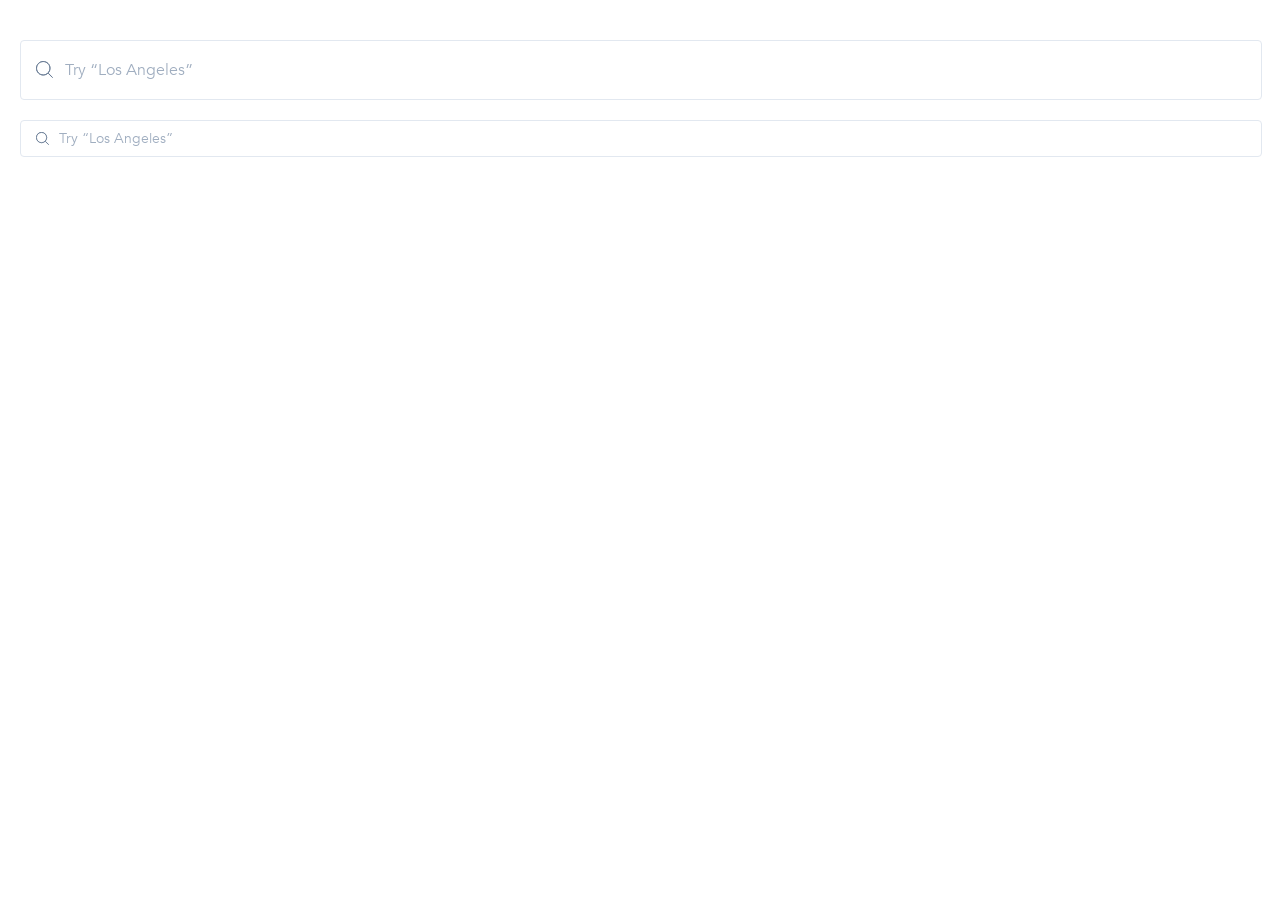
<file: index.html>
<!doctype html><html lang="en"><head><meta charset="utf-8"><meta name="viewport" content="width=device-width, initial-scale=1.0"><title>Document</title><link rel="stylesheet" href="index.e47a6b81.css"></head><body> <form class="search-form search-form--big" data-qa="big"> <div class="search-form__container"> <span class="search-form__icon"></span> <input type="text" class="search-form__input" data-qa="keypress" placeholder="Try “Los Angeles”"> </div> </form> <form class="search-form search-form--small" data-qa="small"> <div class="search-form__container"> <span class="search-form__icon"></span> <input type="text" class="search-form__input" placeholder="Try “Los Angeles”"> </div> </form> </body></html>
</file>
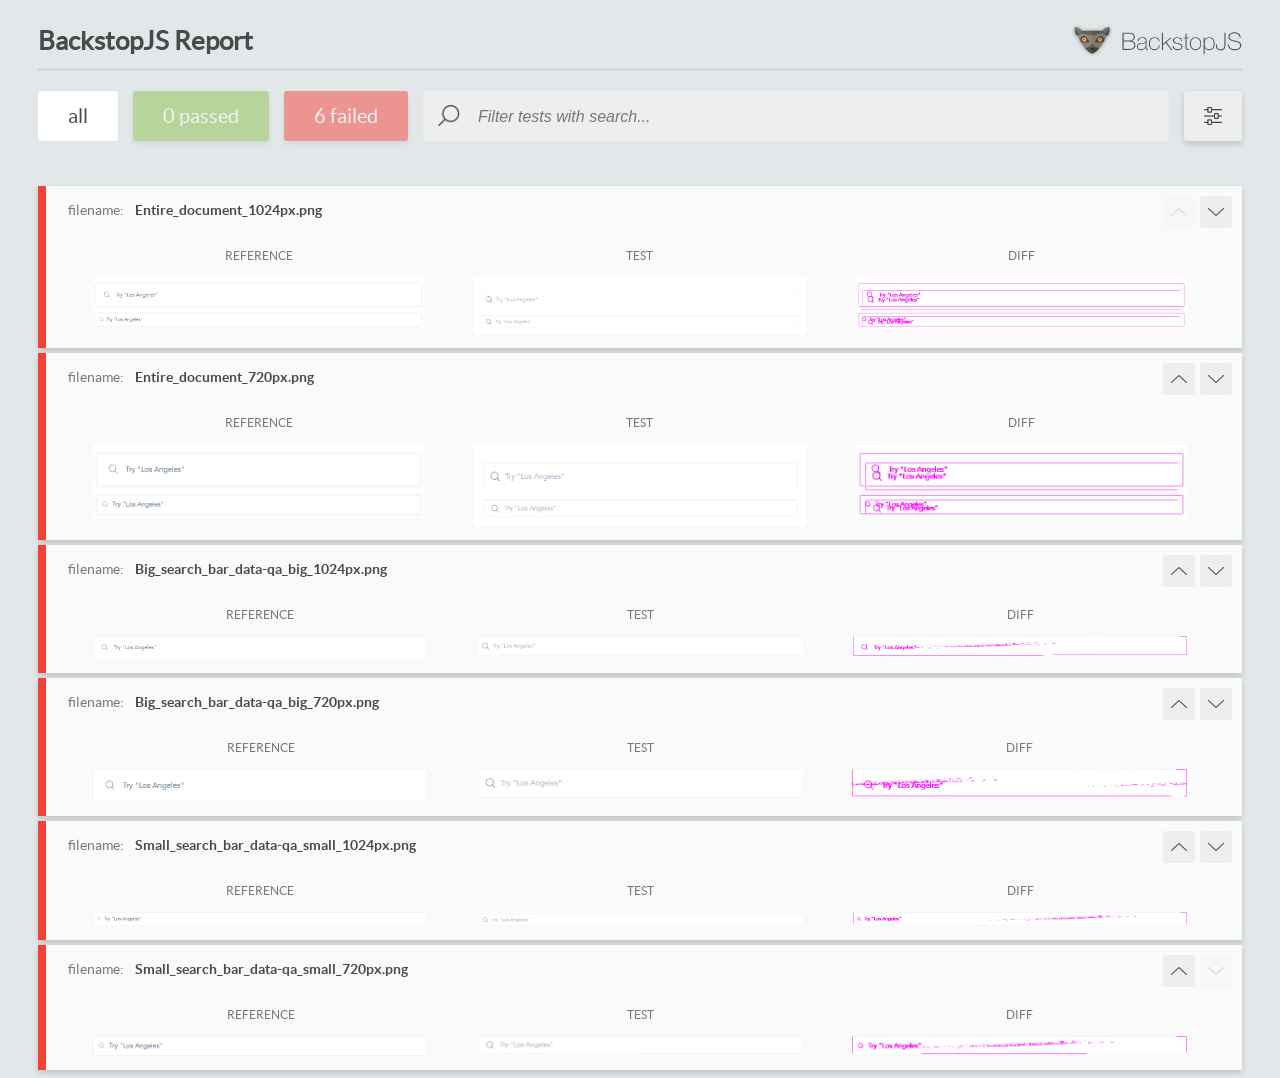
<file: report/html_report/index.html>
<!DOCTYPE html>
<html>
  <head>
    <meta charset="utf-8">
    <!-- Disable Cache -->
    <meta http-equiv="Cache-Control" content="no-cache, no-store, must-revalidate">
    <meta http-equiv="Pragma" content="no-cache">
    <meta http-equiv="Expires" content="0">

    <title>BackstopJS Report</title>

    <style>
      @font-face {
          font-family: 'latoregular';
          src: url('./assets/fonts/lato-regular-webfont.woff2') format('woff2'),
              url('./assets/fonts/lato-regular-webfont.woff') format('woff');
          font-weight: 400;
          font-style: normal;
      }
      @font-face {
          font-family: 'latobold';
          src: url('./assets/fonts/lato-bold-webfont.woff2') format('woff2'),
              url('./assets/fonts/lato-bold-webfont.woff') format('woff');
          font-weight: 700;
          font-style: normal;
      }

      .ReactModal__Body--open {
          overflow: hidden;
      }
      .ReactModal__Body--open .header {
        display: none;
      }

    </style>
  </head>
  <body style="background-color: #E2E7EA">
    <div id="root">

    </div>
    <script>
      function report (report) { // eslint-disable-line no-unused-vars
        window.tests = report;
      }
    </script>
    <script src="config.js"></script>
    <script src="index_bundle.js"></script>
  </body>
</html>
</file>
<file: index.e47a6b81.css>
@font-face{font-family:Avenir;src:url(Avenir-Book.657c3568.ttf)format("truetype");font-weight:300;font-style:normal}body{background-color:#fff;margin:0;padding:20px;font-family:Avenir,sans-serif;font-weight:300}.search-form-label{color:#718096;margin-bottom:8px;font-size:14px;display:block}.search-form--big,.search-form+.search-form-label,.search-form+.search-form{margin-top:20px}.search-form__container{background:#fff;border:1px solid #e2e8f0;border-radius:4px;align-items:center;width:100%;transition:all .2s;display:flex}.search-form__icon{background-image:url(Search.ccd3c07b.svg);background-repeat:no-repeat;background-size:contain;width:18px;height:18px;margin-left:15px;display:inline-block}.search-form__input{color:#4a5568;background:0 0;border:none;outline:none;width:100%;font-family:Avenir,sans-serif;font-size:16px;font-weight:300}.search-form__input::placeholder{color:#a0aec0}.search-form--big .search-form__input{padding:18px 12px}.search-form--small .search-form__container{max-height:40px}.search-form--small .search-form__icon{width:14px;height:14px}.search-form--small .search-form__input{padding:8px 10px;font-size:14px}.search-form__container:focus-within{border-color:#cbd5e0;box-shadow:0 0 0 1px #cbd5e0}.search-form__container:hover{border-color:#e2e8f0;box-shadow:0 4px 12px #00000014}
/*# sourceMappingURL=index.e47a6b81.css.map */
</file>
